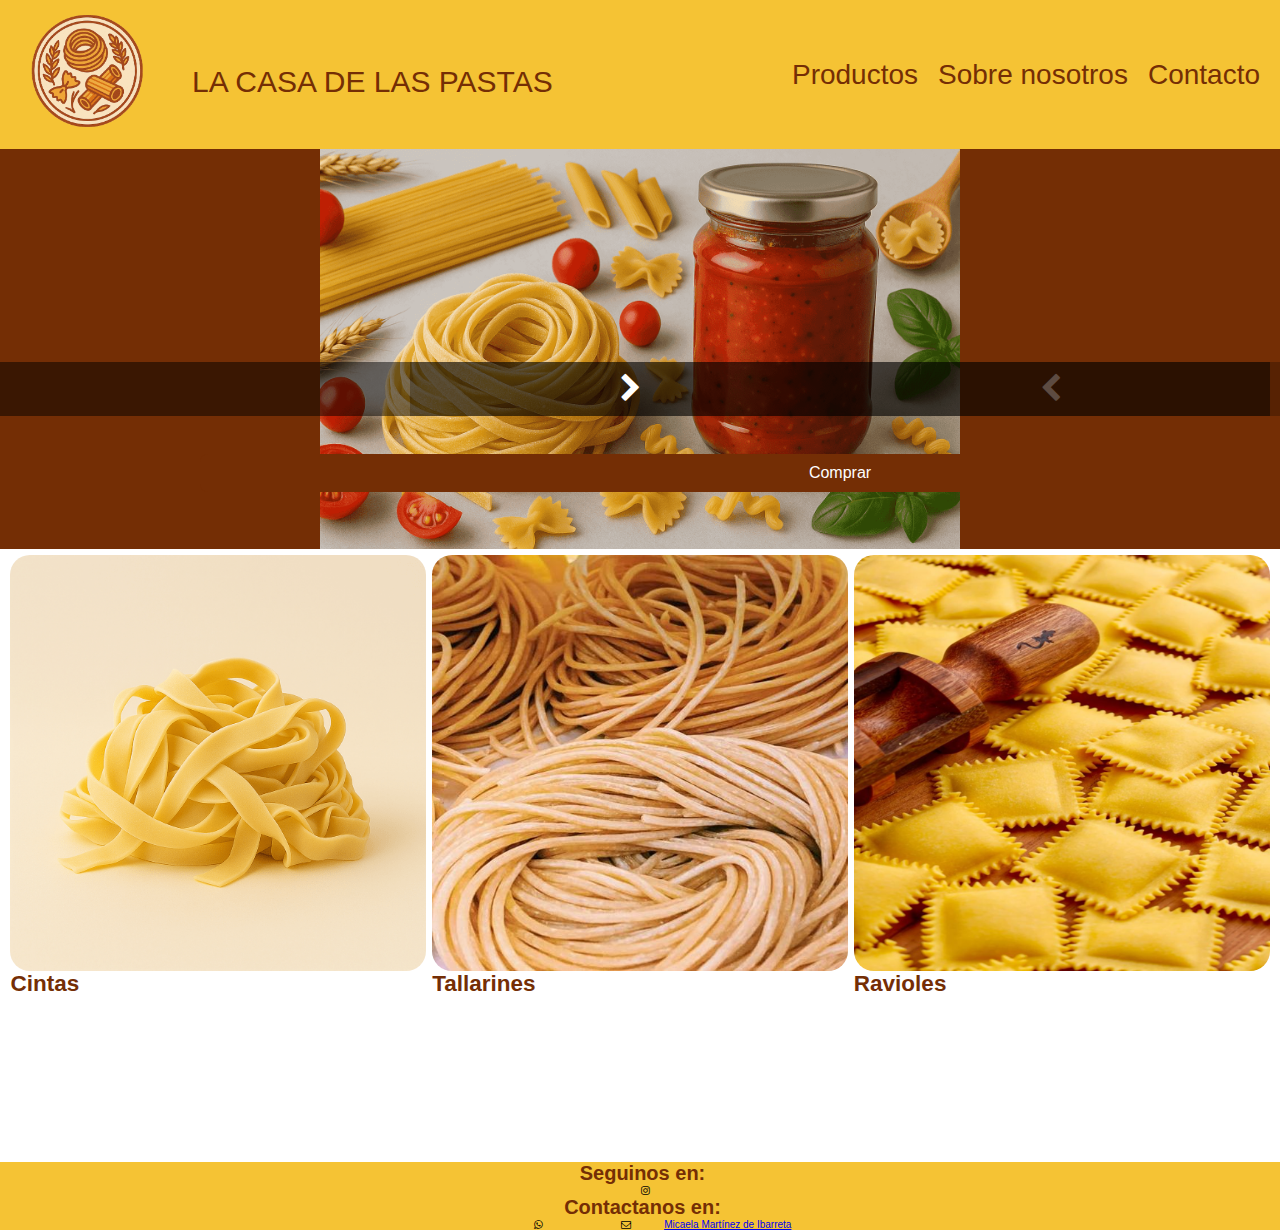
<file: index.html>
<!doctype html>
<html>
<head>
<meta charset="utf-8">
<title>fabrica de pastas</title>
<meta name="viewport" content="width=device-width, initial-scale=1.0"> 
<link rel="preconnect" href="https://fonts.googleapis.com">
<link rel="preconnect" href="https://fonts.gstatic.com" crossorigin>
<link rel="stylesheet" href="sitio.estilos.css">
<link rel="stylesheet" href="https://cdnjs.cloudflare.com/ajax/libs/font-awesome/4.7.0/css/font-awesome.min.css">
</head>

<body>
	<header>
		<p class="home-text"> LA CASA DE LAS PASTAS</p>
		<a href="index.html"><img class="logo" src="logodepastas.png"> </a>
		<a href="javascript:void(0);" class="icono" onclick="MiFuncion()">
		<i class="fa fa-bars" aria-hidden="true"></i>
		</a>
		<nav id="navegador" class="">
		<ul>
			<li><a href="productos.html"> Productos</a></li>
		    <li><a href="sobre nosotros.html"> Sobre nosotros</a></li>
			<li><a href="Contacto.html"> Contacto</a></li>
			</ul>
		</nav>
	</header>
	
<main> 
	<div class="slider-contenedor">
    <div class="slider">
      <div class="slide">
		<img src="banner.png" class="img-slide1"> 
		  <button class="boton-comprar" onclick="location.href='productos.html'">Comprar</button>
		</div>
		
      <div class="slide">
		  <img src= "pesto.jpg" class="img-slide">
		  <button class="boton-comprar" onclick="location.href='productos.html'">Comprar</button>
		</div>
		
      <div class="slide">
		  <img src="noquis.jpg" class="img-slide">
		  <button class="boton-comprar" onclick="location.href='productos.html'">Comprar</button>
		  </div>
    </div>
    <button class="boton-anterior"><i class="fa fa-chevron-left" aria-hidden="true"></i></button>
    <button class="boton-siguiente"><i class="fa fa-chevron-right" aria-hidden="true"></i></button>
  </div>
 <div class="cajacontenedora">
   <div class= "caja">
	   <a href="productos.html">  
   <img src="cintas.png" class="imgcaja1"></a>
   <h2> Cintas</h2>  
   </div>
	 
	<div class="caja">
		 <a href="productos.html">  
	<img src="tallarines.jpg" class="imgcaja1"></a>
	<h2> Tallarines</h2>
	</div>
	<div class="caja">
		<a href="productos.html">  
	<img src="ravioles.png" class="imgcaja1"></a>
	<h2> Ravioles</h2>
	
	</div>
</div>
	</main>
	<iframe src="https://mariaguzzo2324.github.io/sitio-web-maria/anuncio%20html.html"
 name="marco"
frameborder="0"
scrolling="no"></iframe>
	<footer> 
		<h1> Seguinos en:</h1>
		<i class="fa fa-instagram" aria-hidden="true"></i>
			<h1> Contactanos en:</h1>
		<i class="fa fa-whatsapp" aria-hidden="true"></i>
		<i class="fa fa-envelope-o" aria-hidden="true"></i>
		<a  class="presentacion" href="presentacion.html"> Micaela Martínez de Ibarreta </a>
	</footer>
	<script>
function MiFuncion() {
  var x = document.getElementById("navegador");
  if (x.className === "") {
    id="navegador"
    x.className += "mostrarmenu";
    } else {
    x.className = "";
    }
 }
</script> 
	<script>
  document.addEventListener('DOMContentLoaded', function() {
    const sliderContenedor = document.querySelector('.slider-contenedor');
    const slider = document.querySelector('.slider');
    const slides = document.querySelectorAll('.slide');
    const botonAnterior = document.querySelector('.boton-anterior');
    const botonSiguiente = document.querySelector('.boton-siguiente');
 
    let indiceActual = 0;
    const numSlides = slides.length;
 
    function actualizarSlider() {
      slider.style.transform = `translateX(-${indiceActual * 100}vw)`;
      actualizarBotones();
    }
 
    function actualizarBotones() {
      botonAnterior.disabled = indiceActual === 0;
      botonSiguiente.disabled = indiceActual === numSlides - 1;
    }
 
    botonAnterior.addEventListener('click', function() {
      if (indiceActual > 0) {
        indiceActual--;
        actualizarSlider();
      }
    });
 
    botonSiguiente.addEventListener('click', function() {
      if (indiceActual < numSlides - 1) {
        indiceActual++;
        actualizarSlider();
      }
    });
 
    // Inicializar el slider
    actualizarSlider();
});
</script>
</body>
</html>
</file>
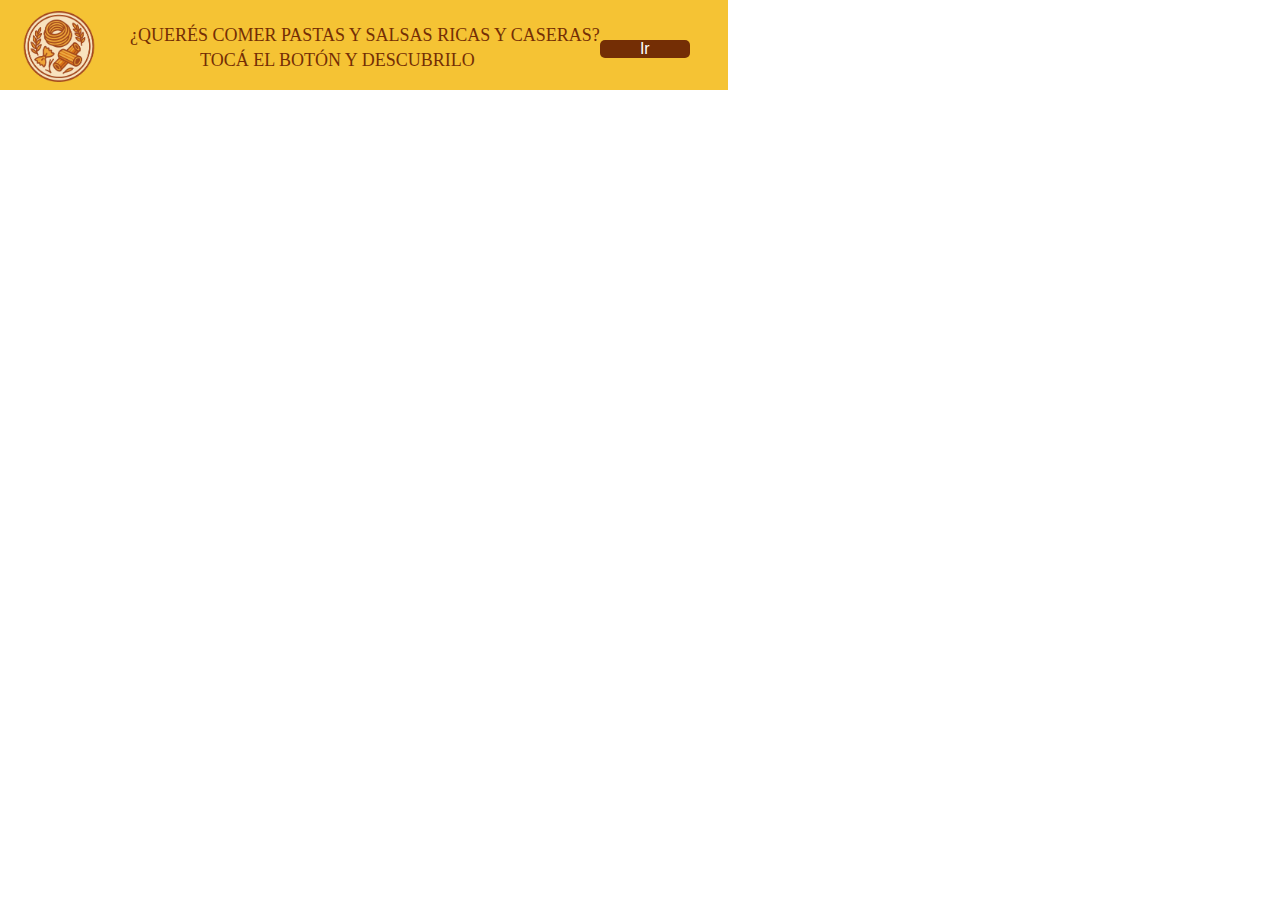
<file: anuncio.html>
<!doctype html>
<html>
<head>
<meta charset="utf-8">
<meta name="viewport" content="width=device-width,initial-scale=1.0">
<title>anuncio</title>
<link rel="stylesheet" href="anuncio.css">
</head>

<body>
<div class="marcoanuncio">
	<img src="logodepastas.png" class="logo">
	<p class="texto"> ¿QUERÉS COMER PASTAS Y SALSAS RICAS Y CASERAS?</p> 
		<p class="texto2"> TOCÁ EL BOTÓN Y DESCUBRILO</p>
	<button class="boton-ir" onclick="window.open('https://mica-martinez-de-ibarreta.github.io/Fabrica-de-pastas/', '_blank')">  
			Ir</button>
	</div>
</body>
</html>
</file>
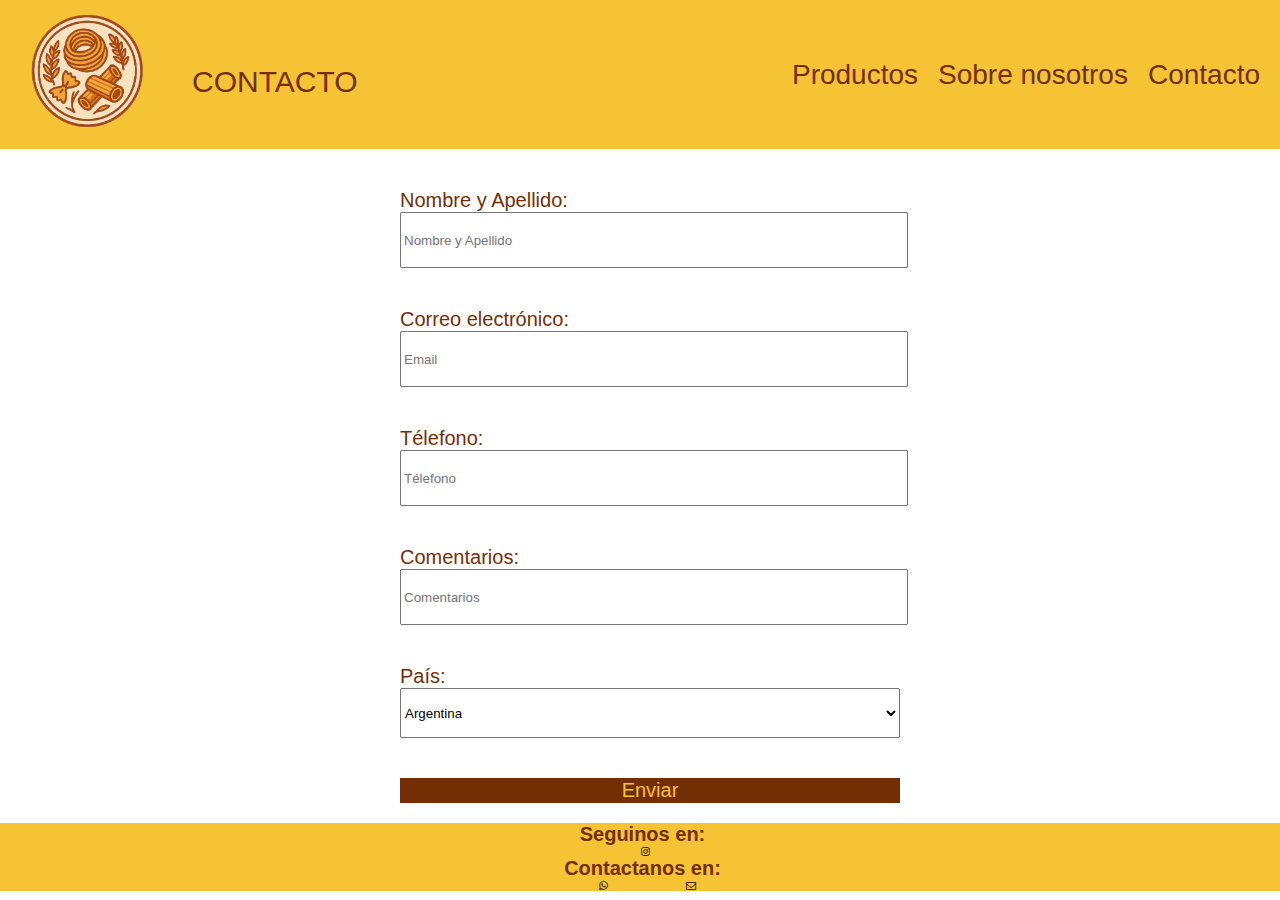
<file: Contacto.html>
<!doctype html>
<html>
<head>
<meta charset="utf-8">
<title>Contacto</title>
<meta name="viewport" content="width=device-width, initial-scale=1.0">
<link rel="preconnect" href="https://fonts.googleapis.com">
<link rel="preconnect" href="https://fonts.gstatic.com" crossorigin>	
<link rel="stylesheet" href="sitio.estilos.css">
<link rel="stylesheet" href="https://cdnjs.cloudflare.com/ajax/libs/font-awesome/4.7.0/css/font-awesome.min.css">
</head>

<body>
<header>
	<p class="home-text"> CONTACTO</p>
 <a href="index.html"><img class="logo" src="logodepastas.png"></a>
 <a href="javascript:void(0);" class="icono" onclick="MiFuncion()">
 <i class="fa fa-bars" aria-hidden="true"></i>
 </a>
 <nav id="navegador" class="">
		<ul>
			<li><a href="productos.html"> Productos</a></li>
		    <li><a href="sobre nosotros.html"> Sobre nosotros</a></li>
			<li><a href="Contacto.html"> Contacto</a></li>
			
			</ul>
	 	
		</nav>
	</header>
	<main>
	<form action="respuesta.html" method="post">
    <label for="nombre">Nombre y Apellido:</label>
    <input type="text"  placeholder="Nombre y Apellido" name="nombre" required>
    <label for="email">Correo electrónico:</label>
    <input type="email" placeholder="Email" name="email"  required>
	<label for="tel">Télefono:</label>
    <input type="tel" placeholder="Télefono" name="télefono" required>
	<label for="comentario">Comentarios:</label>
    <input type="textarea" placeholder="Comentarios" name="Comentarios" required>
	<label for="pais">País:</label>
	<select name="país" required>
	<option>Argentina</option>
	<option>Bolivia</option>
	<option>Brasil</option>
	<option>Chile</option>
	<option>Paraguay</option>
	<option>Uruguay</option>
	</select>
  <button type="submit">Enviar</button>
  </form>
	</main>
	<footer>
		<h1> Seguinos en:</h1>
		<i class="fa fa-instagram" aria-hidden="true"></i>
	<h1> Contactanos en:</h1>
		<i class="fa fa-whatsapp" aria-hidden="true"></i>
		<i class="fa fa-envelope-o" aria-hidden="true"></i>
	</footer>
	<script>
function MiFuncion() {
  var x = document.getElementById("navegador");
  if (x.className === "") {
    id="navegador"
    x.className += "mostrarmenu";
    } else {
    x.className = "";
    }
 }
</script> 
</body>
</html>
</file>
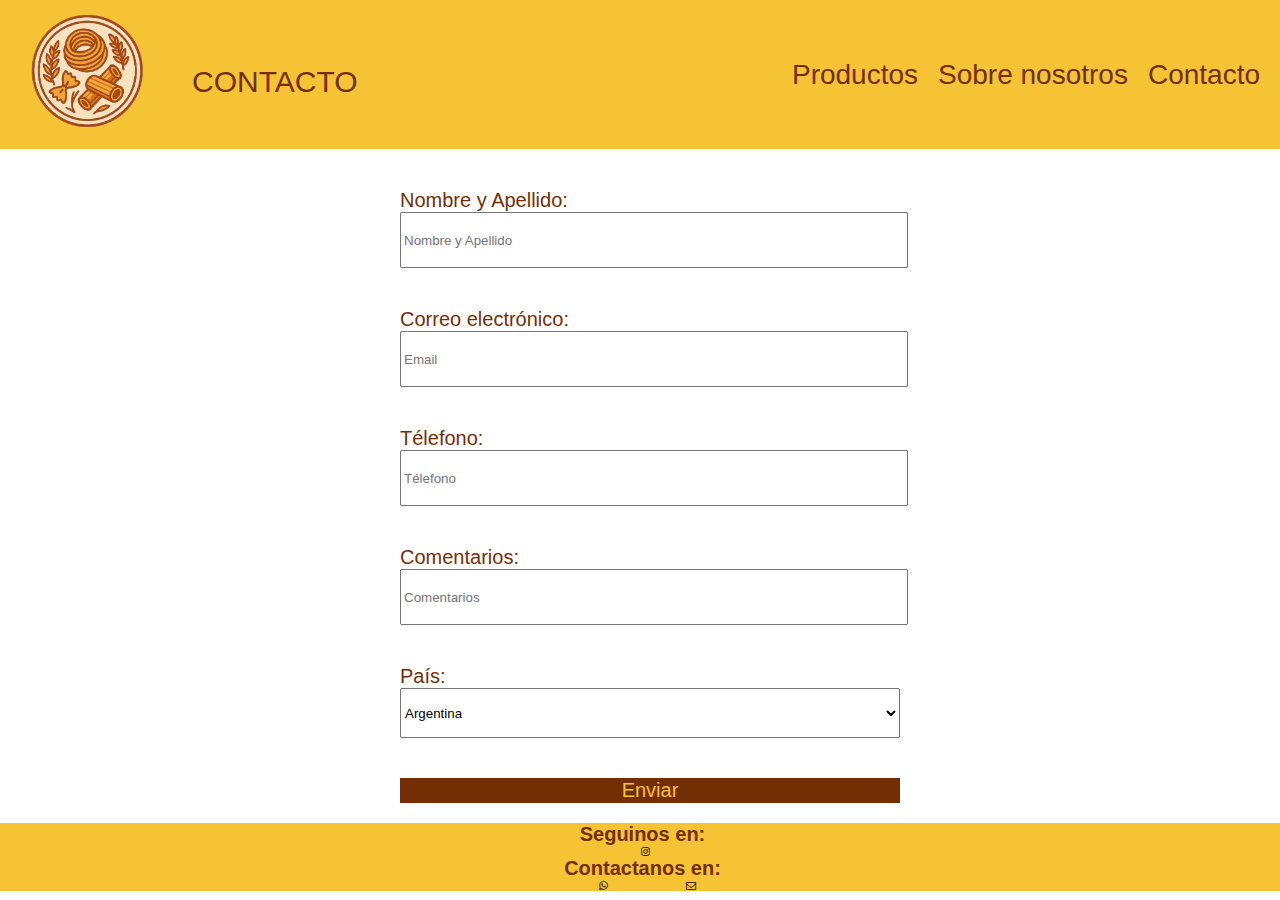
<file: contacto.html>
<!doctype html>
<html>
<head>
<meta charset="utf-8">
<title>Contacto</title>
<meta name="viewport" content="width=device-width, initial-scale=1.0">
<link rel="preconnect" href="https://fonts.googleapis.com">
<link rel="preconnect" href="https://fonts.gstatic.com" crossorigin>	
<link rel="stylesheet" href="sitio.estilos.css">
<link rel="stylesheet" href="https://cdnjs.cloudflare.com/ajax/libs/font-awesome/4.7.0/css/font-awesome.min.css">
</head>

<body>
<header>
	<p class="home-text"> CONTACTO</p>
 <a href="index.html"><img class="logo" src="logodepastas.png"></a>
 <a href="javascript:void(0);" class="icono" onclick="MiFuncion()">
 <i class="fa fa-bars" aria-hidden="true"></i>
 </a>
 <nav id="navegador" class="">
		<ul>
			<li><a href="productos.html"> Productos</a></li>
		    <li><a href="sobre nosotros.html"> Sobre nosotros</a></li>
			<li><a href="Contacto.html"> Contacto</a></li>
			
			</ul>
	 	
		</nav>
	</header>
	<main>
	<form action="respuesta.html" method="post">
    <label for="nombre">Nombre y Apellido:</label>
    <input type="text"  placeholder="Nombre y Apellido" name="nombre" required>
    <label for="email">Correo electrónico:</label>
    <input type="email" placeholder="Email" name="email"  required>
	<label for="tel">Télefono:</label>
    <input type="tel" placeholder="Télefono" name="télefono" required>
	<label for="comentario">Comentarios:</label>
    <input type="textarea" placeholder="Comentarios" name="Comentarios" required>
	<label for="pais">País:</label>
	<select name="país" required>
	<option>Argentina</option>
	<option>Bolivia</option>
	<option>Brasil</option>
	<option>Chile</option>
	<option>Paraguay</option>
	<option>Uruguay</option>
	</select>
  <button class="enviar" type="submit"  >Enviar</button>
	

  </form>
	</main>
	<footer>
		<h1> Seguinos en:</h1>
		<i class="fa fa-instagram" aria-hidden="true"></i>
	<h1> Contactanos en:</h1>
		<i class="fa fa-whatsapp" aria-hidden="true"></i>
		<i class="fa fa-envelope-o" aria-hidden="true"></i>
	</footer>
	<script>
function MiFuncion() {
  var x = document.getElementById("navegador");
  if (x.className === "") {
    id="navegador"
    x.className += "mostrarmenu";
    } else {
    x.className = "";
    }
 }
</script> 
</body>
</html>
</file>
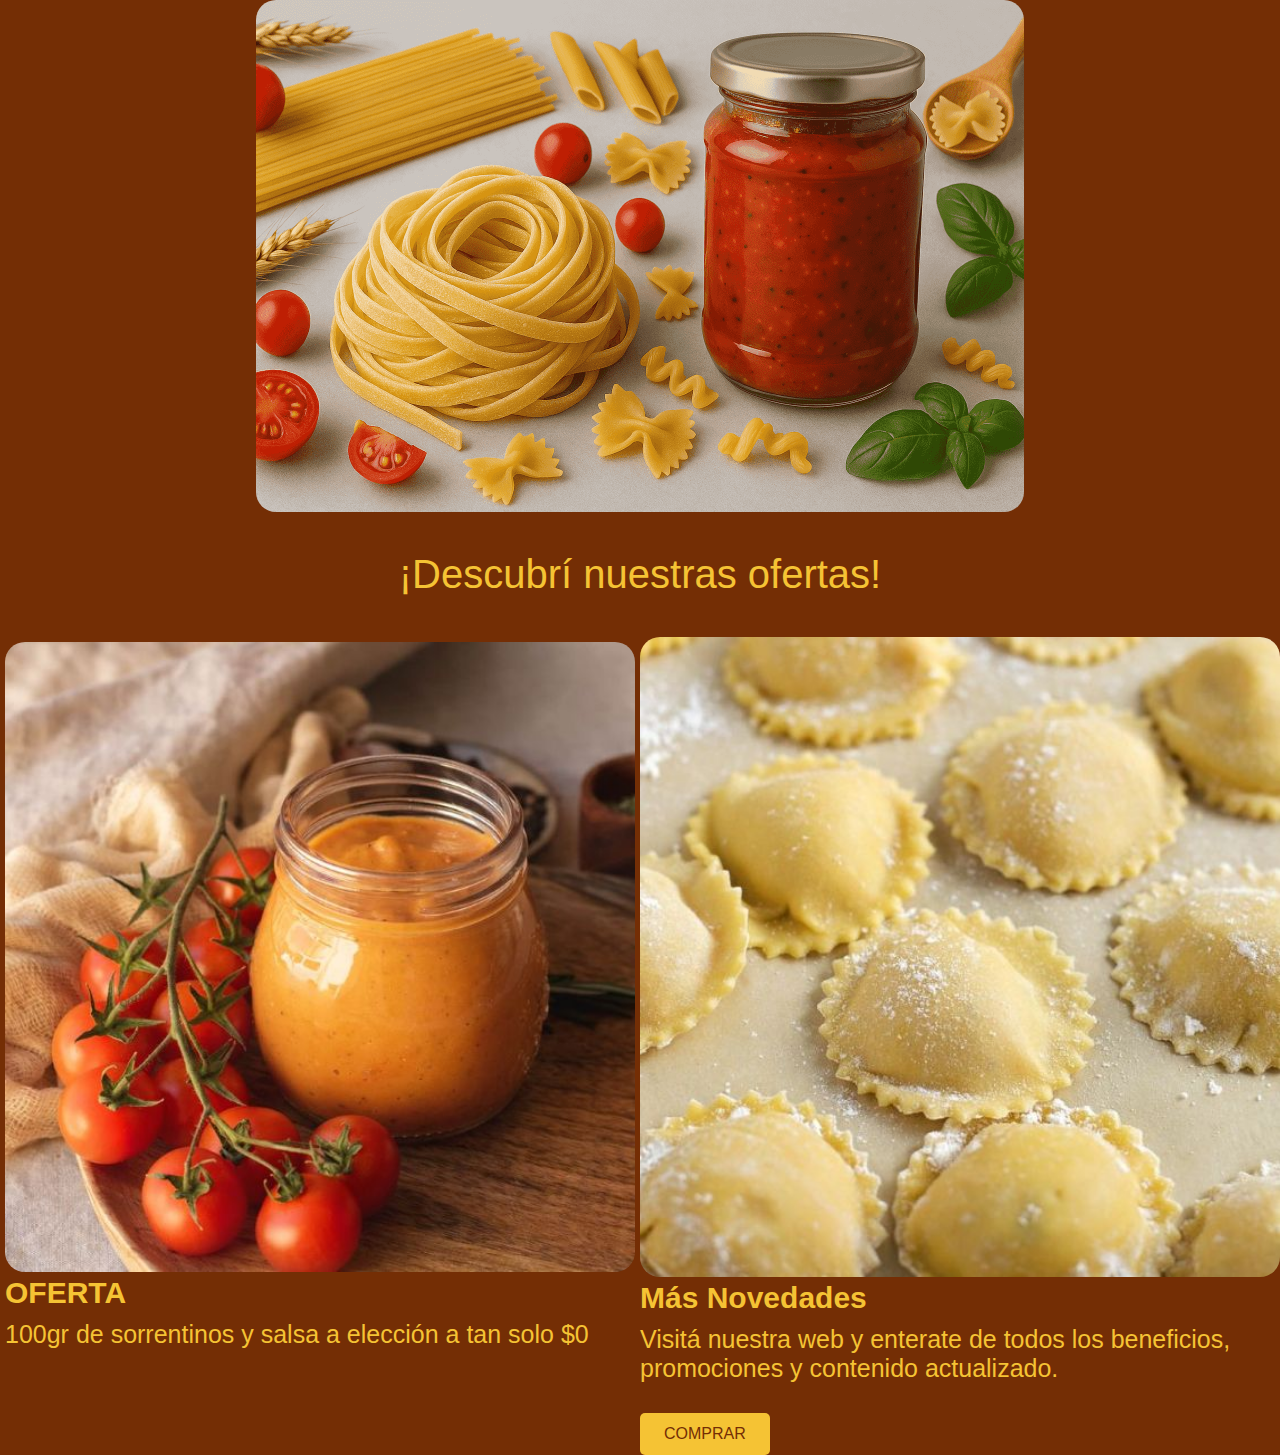
<file: emailmkt.html>
<!doctype html>
<html>
<head>
<meta charset="utf-8">
	<meta name="viewport" content="width=device-width, initial-scale=1.0"> 
<title>email</title>
</head>

<body style= "margin:0; padding:0; background-color:#742E05;overflow-x:hidden">
	<img style="width:60%; height: 60%; display: block; margin:auto; border-radius: 20px" src="https://mica-martinez-de-ibarreta.github.io/Fabrica-de-pastas/banner.png" >
	
	<div style="background-color:#742E05; font-size:40px; font-family:arial; color:#F5C334; margin:auto; max-width: 900px;box-sizing:border-box"> 
	<p style="text-align: center">¡Descubrí nuestras ofertas!</p>
	</div>
	<div style="width: 100%; display:flex;flex-flow: wrap; margin: 0;padding: 0;justify-content: center;box-sizing:border-box;">
	<div style="width: 50%; min-width: 280px; box-sizing: border-box;max-width:100%;padding:5px ">
	<img style="width: 100%; border-radius: 20px" src="https://mica-martinez-de-ibarreta.github.io/Fabrica-de-pastas/rosa.jpg">
	<h2 style="font-family:Arial, sans-serif; font-size:30px; color:#F5C334; margin:0 0 10px;">OFERTA</h2>
	<p style="font-family:Arial, sans-serif; font-size:25px; color:#F5C334; margin:0 0 10px;"> 100gr de sorrentinos y salsa a elección a tan solo $0 </p>

	</div>
	<div style="width: 50%;min-width: 280px;  ;box-sizing: border-box;justify-content: center;max-width:100%;">
	<img style="width: 100%; border-radius: 20px" src="https://mica-martinez-de-ibarreta.github.io/Fabrica-de-pastas/sorrentinos.jpg">
	<h2 style="font-family:Arial, sans-serif; font-size:30px; color:#F5C334; margin:0 0 10px;">Más Novedades</h2>
     <p style="font-family:Arial, sans-serif; font-size:25px; color:#F5C334; margin:0;">Visitá nuestra web y enterate de todos los beneficios, promociones y contenido actualizado.</p>
		<a href="https://mica-martinez-de-ibarreta.github.io/Fabrica-de-pastas/" target="_blank" style="background-color:#F5C334; color:#742E05; text-decoration:none; padding:12px 24px; font-family:Arial, sans-serif; font-size:16px; border-radius:5px; display:inline-block;margin-top: 30px;justify-content: center">COMPRAR</a>
		</div>
	</div>
		
</body>
</html>
</file>
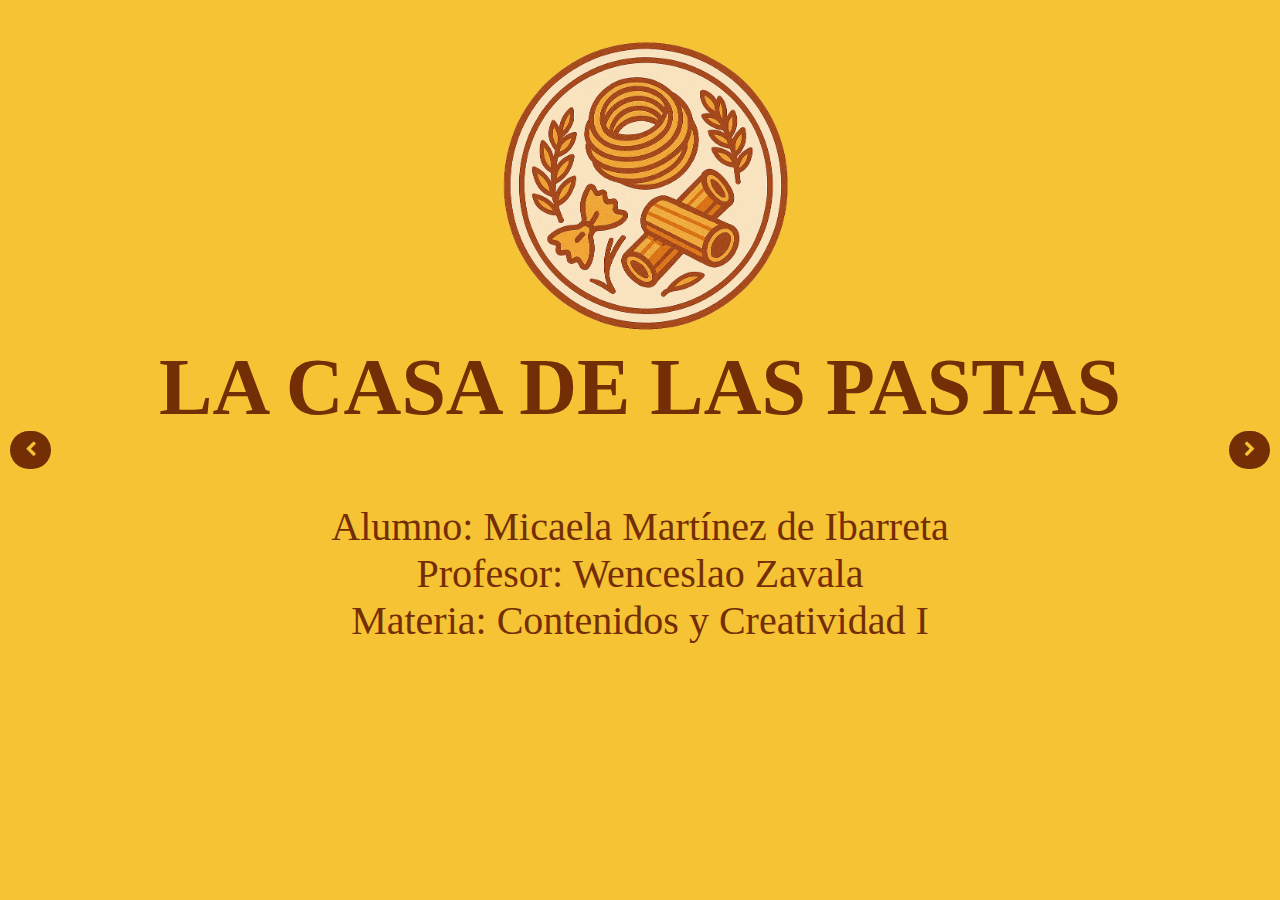
<file: presentacion.html>
<!doctype html>
<html>
<head>
<meta charset="utf-8">
<title>Presentación</title>
<meta name="viewport" content="width=device-width, initial-scale=1.0"> 
<link rel="preconnect" href="https://fonts.googleapis.com">
<link rel="stylesheet" href="presentacion.css">
<link rel="stylesheet" href="https://cdnjs.cloudflare.com/ajax/libs/font-awesome/4.7.0/css/font-awesome.min.css">
</head>

<body>
	<div class="slider-contenedor">
    <div class="slider">
		
        <div class="slide1">
        <img src="logodepastas.png" class="logo">
        <h1 class="titulo1"> LA CASA DE LAS PASTAS </h1>
        <p class="texto1"> Alumno: Micaela Martínez de Ibarreta </p>
        <p class="texto1"> Profesor: Wenceslao Zavala </p>
        <p class="texto1"> Materia: Contenidos y Creatividad I </p>
		</div>
		
		<div class="slide2">
		<img src="logodepastas.png" class="logo01">
		<div class="contenedor-columnas">
		<h2 class="titulo2"> Objetivo del sitio:</h2>
		<ul class="objetivo">
		<li class="objetivo1"><img src="logodepastas.png" class="emoji">Objetivo principal de "La Casa de las Pastas": ofrecer pastas y salsas caseras, frescas, saludables y libres de conservantes y colorantes. </li>
		<li class="objetivo1"><img src="logodepastas.png" class="emoji">Público objetivo: personas interesadas en una alimentación de calidad, casera y natural.</li>
		<li class="objetivo1"><img src="logodepastas.png" class="emoji">Visión:una identidad visual hogareña y cálida.</li>
		<li class="objetivo1"><img src="logodepastas.png" class="emoji">Navegación:sencilla, clara e intuitiva.</li>
        </ul>
		</div>
		</div>

		<div class="slide3">
		<img src="logodepastas.png" class="logo01">
		<h1 class="titulo3"> IDENTIDAD VISUAL Y FUNDAMENTACIÓN </h1>
		<div class="item">
		<h2 class="subtitulo-tipografia">Tipografía: <span>Playfair Display</span></h2>
        <div class="paleta-colores">
        <h2 class="subtitulo-colores">Colores:</h2>
        <div class="colores">
        <div class=" color color1"></div>
        <div class=" color color2"></div>
        </div>
        </div>
        </div>
		</div>	
		
		<div class="slide4">
        <h1 class="titulo4">WIREFRAMES</h1>
        <div class="contenedor-wireframes">
        <div class="wireframe desktop">
        <h2 class="subtitulo">Versión de computadoras</h2>
        <img src="wireframecomputadora.png" class="imagen-wireframe-compu" >
        </div>
        <div class="wireframe mobile">
        <h2 class="subtitulo">Versión de celulares</h2>
        <img src="wireframecelular.png" class="imagen-wireframe-celu">
        </div>
        </div>
        </div>
		
		<div class="slide5">
        <h1 class="titulo5">MAPA DE SITIO</h1>
		<img src="mapadesitio.png" class="mapa">	
		</div>
		
		<div class="slide6">
        <h1 class="titulo6">WIREFRAME DE ALTA FIDELIDAD</h1>
        <div class="contenedor-imagenes">
	    <div class="wireframe desktop">
		<h2 class="subtitulo">Versión de computadoras</h2>
		<img src="homecompu.png" class="imagen-home-compu">
		</div>
		<div class="wireframe mobile">
		<h2 class="subtitulo">Versión de celulares</h2>
        <img src="homecelu.png" class="imagen-home-celu">
        </div>
		</div>
        </div>
		
		<div class="slide7">
        <h1 class="titulo7">PRESUPUESTO ESTIMADO</h1>
        <div class="contenedor-presupuesto">
		<ul class="presupuesto">
		<li class="item"> <img src="logodepastas.png" class="emoji">Diseño y desarrollo web completo: $250.000 ARS</li>
        <li class="item"> <img src="logodepastas.png" class="emoji">Hosting anual (Towebs): $8.500 ARS</li>
        <li class="item"> <img src="logodepastas.png" class="emoji">Dominio web (GoDaddy): $8.500 ARS</li>
        <li class="item"> <img src="logodepastas.png" class="emoji">Total aproximado: $267.000 ARS</li>
        </ul>
		</div>
        </div>
		
		<div class="slide8">
		<h1 class="titulo8">PARA VER EL SITIO PRESIONE EL LOGO</h1>
        <div class="sitio"> 
		<a href="https://mica-martinez-de-ibarreta.github.io/Fabrica-de-pastas/" target="_blank">
        <img src="logodepastas.png" class="imagen-sitio" alt="Ir al sitio de pastas">
        </a>
		</div>                 	
		</div>
	    </div>
        </div> 
        <button class="boton-anterior"><i class="fa fa-chevron-left" aria-hidden="true"></i></button>
        <button class="boton-siguiente"><i class="fa fa-chevron-right" aria-hidden="true"></i></button>

	<script>
 document.addEventListener('DOMContentLoaded', function() {
    const slider = document.querySelector('.slider');
    const slides = document.querySelectorAll('.slider > div');
    const botonAnterior = document.querySelector('.boton-anterior');
    const botonSiguiente = document.querySelector('.boton-siguiente');

    let indiceActual = 0;
    const numSlides = slides.length;

    function actualizarSlider() {
        slider.style.transform = `translateX(-${indiceActual * 100}vw)`;
    }

    botonAnterior.addEventListener('click', function() {
        indiceActual = (indiceActual === 0) ? numSlides - 1 : indiceActual - 1;
        actualizarSlider();
    });

    botonSiguiente.addEventListener('click', function() {
        indiceActual = (indiceActual === numSlides - 1) ? 0 : indiceActual + 1;
        actualizarSlider();
    });

    // Inicializar el slider
    actualizarSlider();
});
</script>
</body>
</html>
</file>
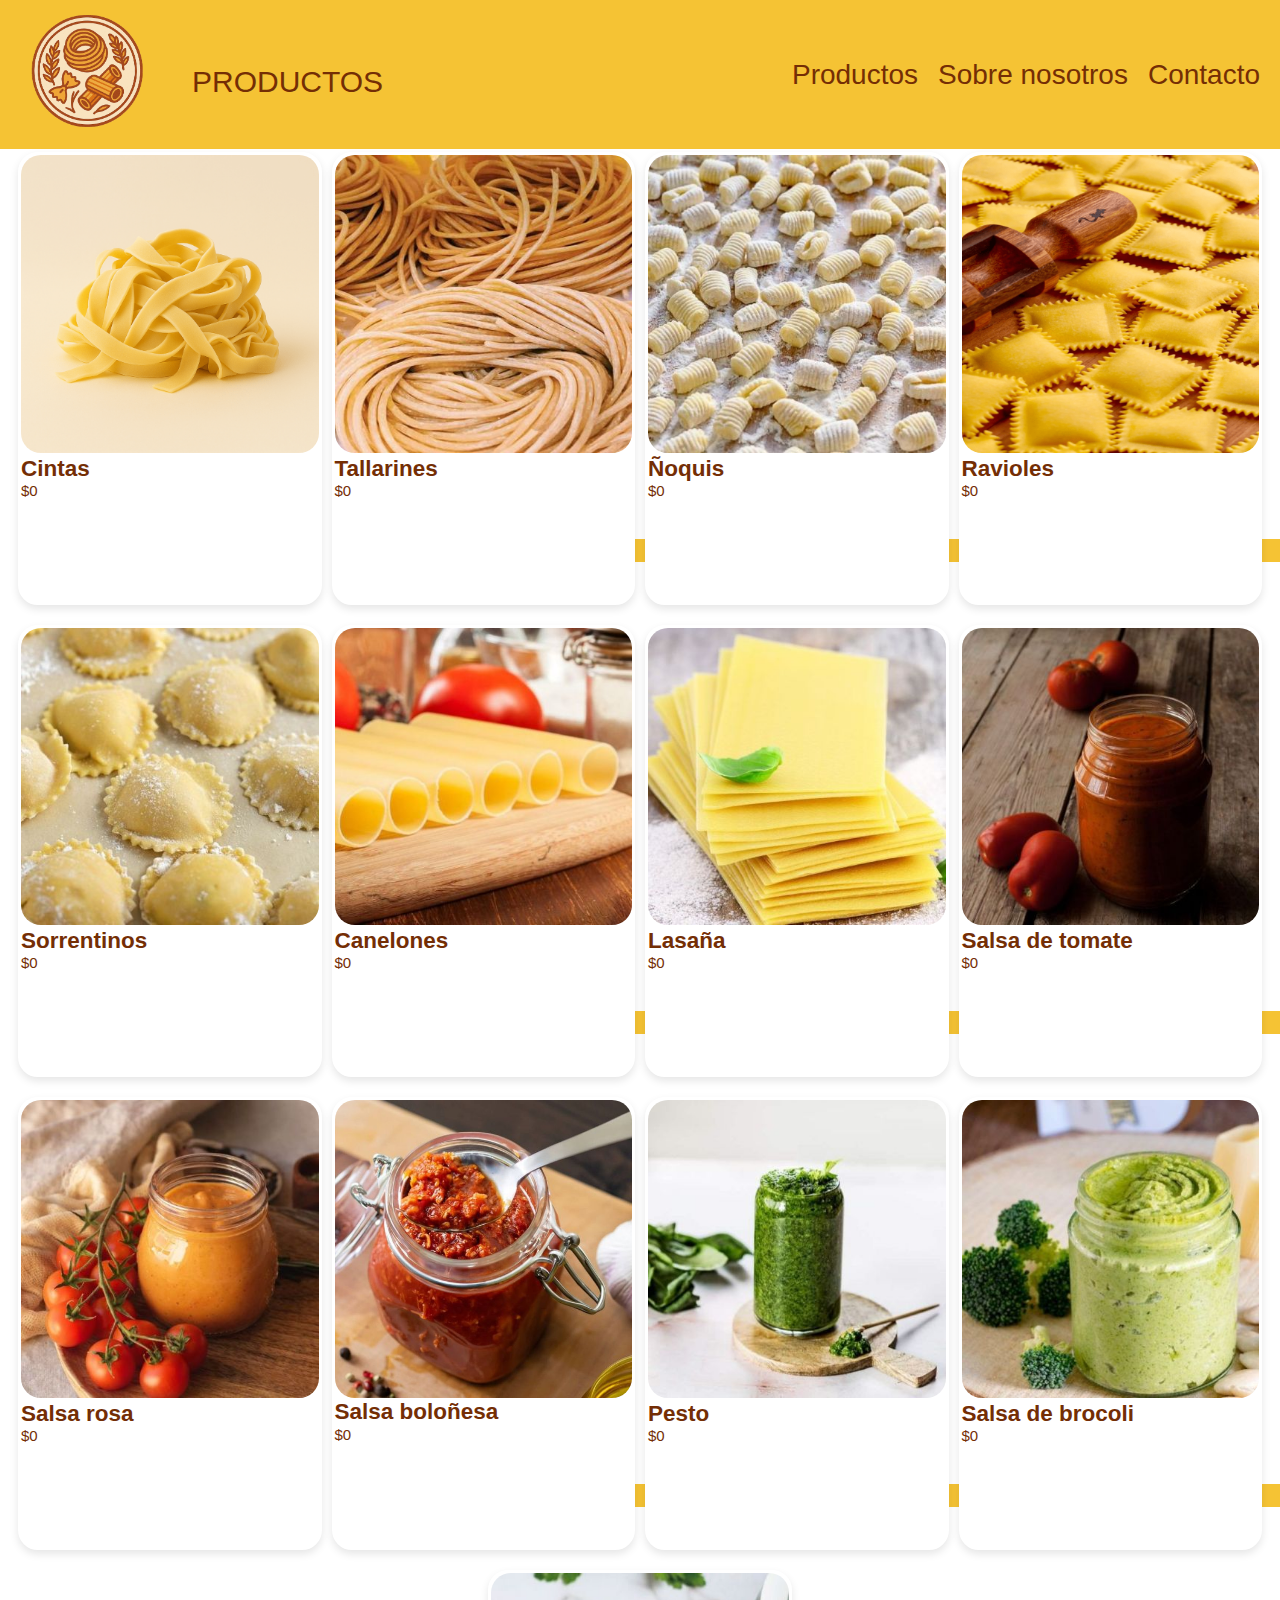
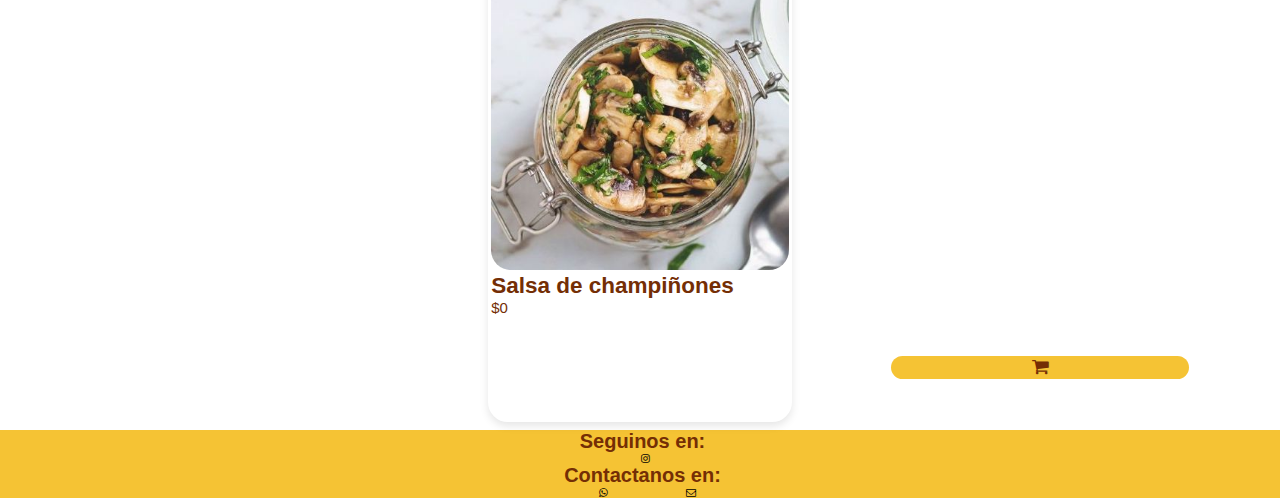
<file: productos.html>
<!doctype html>
<html>
<head>
<meta charset="utf-8">
<title>productos</title>
<meta name="viewport" content="width=devicewidth,initial-scale=1.0">
<link rel="preconnect" href="https://fonts.googleapis.com">
<link rel="preconnect" href="https://fonts.gstatic.com" crossorigin>
<link rel="stylesheet" href="sitio.estilos.css">
<link rel="stylesheet" href="https://cdnjs.cloudflare.com/ajax/libs/font-awesome/4.7.0/css/font-awesome.min.css">
<link rel="stylesheet" href="css/lightbox.min.css">
</head>
	
<body>
	<header>
		<p class="home-text">PRODUCTOS</p>
		<a href="index.html"><img class="logo" src="logodepastas.png" ></a>
		<a href="javascript:void(0);" class="icono" onclick="MiFuncion()">
		<i class="fa fa-bars" aria-hidden="true"></i>
		</a>
		 <nav id="navegador" class="">
		<ul>
			<li><a href="productos.html"> Productos</a></li>
		    <li><a href="sobre nosotros.html"> Sobre nosotros</a></li>
			<li><a href="Contacto.html"> Contacto</a></li>
		

			</ul>
		</nav>
	</header>
	<main>
	<div class="cajacontenedora1">
	
	<div class= "producto">
	<a href="cintas.png" data-lightbox="photo">
	<img src="cintasmin.png" class="imgcaja"></a>
	<h2> Cintas</h2>
	<p class="precio"> $0</p>
	<button class="cart-button" onclick="mostrarCarrito()">
    <i class="fa fa-shopping-cart" aria-hidden="true"></i>
    </button>
	</div>	
		
	<div class="producto">
	<a href="tallarines.jpg" data-lightbox="photo"> 
	<img src="tallarinesmin.jpg" class="imgcaja" ></a>
	<h2> Tallarines</h2>
	<p class="precio"> $0</p>
	<button class="cart-button" onclick="mostrarCarrito()">
    <i class="fa fa-shopping-cart" aria-hidden="true"></i>
    </button>
	</div>		   
		
	<div class="producto">
	<a href="noquis.jpg" data-lightbox="photo">
	<img src="noquismin.jpg" class="imgcaja"></a>
	<h2> Ñoquis</h2>
	<p class="precio"> $0</p>
	<button class="cart-button" onclick="mostrarCarrito()">
    <i class="fa fa-shopping-cart" aria-hidden="true"></i>
    </button>
	</div>	
		
	<div class="producto">
	<a href="ravioles.png" data-lightbox="photo"> 
	<img src="raviolesmin.png" class="imgcaja"></a>
	<h2> Ravioles</h2>
	<p class="precio"> $0</p>
	<button class="cart-button" onclick="mostrarCarrito()">
    <i class="fa fa-shopping-cart" aria-hidden="true"></i>
    </button>
	</div>	
		
	<div class="producto">
	<a href="sorrentinos.jpg" data-lightbox="photo"> 
	<img src="sorrentinosmin.jpg" class="imgcaja"></a>
	<h2> Sorrentinos</h2>
	<p class="precio"> $0</p>
	<button class="cart-button" onclick="mostrarCarrito()">
    <i class="fa fa-shopping-cart" aria-hidden="true"></i>
    </button>
	</div>	
		
	<div class="producto">
	<a href="canelones.jpg" data-lightbox="photo"> 
	<img src="canelonesmin.jpg" class="imgcaja"></a>
	<h2> Canelones</h2>	
	<p class="precio"> $0</p>
	<button class="cart-button" onclick="mostrarCarrito()">
    <i class="fa fa-shopping-cart" aria-hidden="true"></i>
    </button>
	</div>	
		
	<div class= "producto">
	<a href="lasana.jpg" data-lightbox="photo"> 
	<img src="lasanamin.jpg" class="imgcaja"></a>
	<h2> Lasaña</h2>
	<p class="precio"> $0</p>
	<button class="cart-button" onclick="mostrarCarrito()">
    <i class="fa fa-shopping-cart" aria-hidden="true"></i>
    </button>
	</div>	
		
	<div class="producto">
	<a href="tomate.jpg" data-lightbox="photo"> 
	<img src="tomatemin.jpg"  class="imgcaja"></a>
	<h2> Salsa de tomate</h2>
	<p class="precio"> $0</p>
	<button class="cart-button" onclick="mostrarCarrito()">
    <i class="fa fa-shopping-cart" aria-hidden="true"></i>
    </button>
	</div>	
		
	<div class="producto">
	<a href="rosa.jpg" data-lightbox="photo"> 
	<img src="rosamin.jpg" class="imgcaja"></a>
	<h2> Salsa rosa</h2>
	<p class="precio"> $0</p>
	<button class="cart-button" onclick="mostrarCarrito()">
    <i class="fa fa-shopping-cart" aria-hidden="true"></i>
    </button>
	</div>	
		
	<div class="producto">
	<img src="bolonesa.jpg" class="imgcaja">
	<h2> Salsa boloñesa</h2>
	<p class="precio"> $0</p>
	<button class="cart-button" onclick="mostrarCarrito()">
    <i class="fa fa-shopping-cart" aria-hidden="true"></i>
    </button>
	</div>	
		
	<div class="producto">
	<a href="pesto.jpg" data-lightbox="photo"> 
	<img src="pestomin.jpg" class="imgcaja"></a>
	<h2> Pesto</h2>
	<p class="precio"> $0</p>
	<button class="cart-button" onclick="mostrarCarrito()">
    <i class="fa fa-shopping-cart" aria-hidden="true"></i>
    </button>
	</div>
		
	<div class="producto">
	<a href="brocoli.jpg" data-lightbox="photo"> 
	<img src="brocolimin.jpg" class="imgcaja"></a>
	<h2> Salsa de brocoli</h2>
	<p class="precio"> $0</p>
	<button class="cart-button" onclick="mostrarCarrito()">
    <i class="fa fa-shopping-cart" aria-hidden="true"></i>
    </button>
	</div>	
		
	<div class="producto">
	<a href="champinones.jpg" data-lightbox="photo"> 
	<img src="champinonesmin.jpg" class="imgcaja"></a>
	<h2> Salsa de champiñones</h2>
	<p class="precio"> $0</p>
	<button class="cart-button" onclick="mostrarCarrito()">
    <i class="fa fa-shopping-cart" aria-hidden="true"></i>
    </button>
	</div>	
</div>
	</main>		
<footer>
	<h1>Seguinos en:</h1>
		<i class="fa fa-instagram" aria-hidden="true"></i>
	<h1> Contactanos en:</h1>
		<i class="fa fa-whatsapp" aria-hidden="true"></i>
		<i class="fa fa-envelope-o" aria-hidden="true"></i>
	</footer>
		<script>
function MiFuncion() {
  var x = document.getElementById("navegador");
  if (x.className === "") {
    id="navegador"
    x.className += "mostrarmenu";
    } else {
    x.className = "";
    }
 }
</script> 
	<script>

  let carrito = [];
  function agregarAlCarrito(nombre, precio) {
    carrito.push({ nombre, precio });
    alert(`${nombre} se agregó al carrito.`);
    mostrarCarrito();
  }
  function mostrarCarrito() {
    const listaCarrito = document.getElementById('lista-carrito');
    const totalCarrito = document.getElementById('total-carrito');
    listaCarrito.innerHTML = '';
    let total = 0;
    carrito.forEach((producto) => {
      const li = document.createElement('li');
      li.textContent = `${producto.nombre} - $${producto.precio}`;
      listaCarrito.appendChild(li);
      total += producto.precio;
    });
    totalCarrito.textContent = `Total: $${total}`;
  }
  function limpiarCarrito() {
    carrito = [];
    mostrarCarrito();
  }

</script>
<script src="js/lightbox-plus-jquery.min.js"></script>
</body>
</html>
</file>
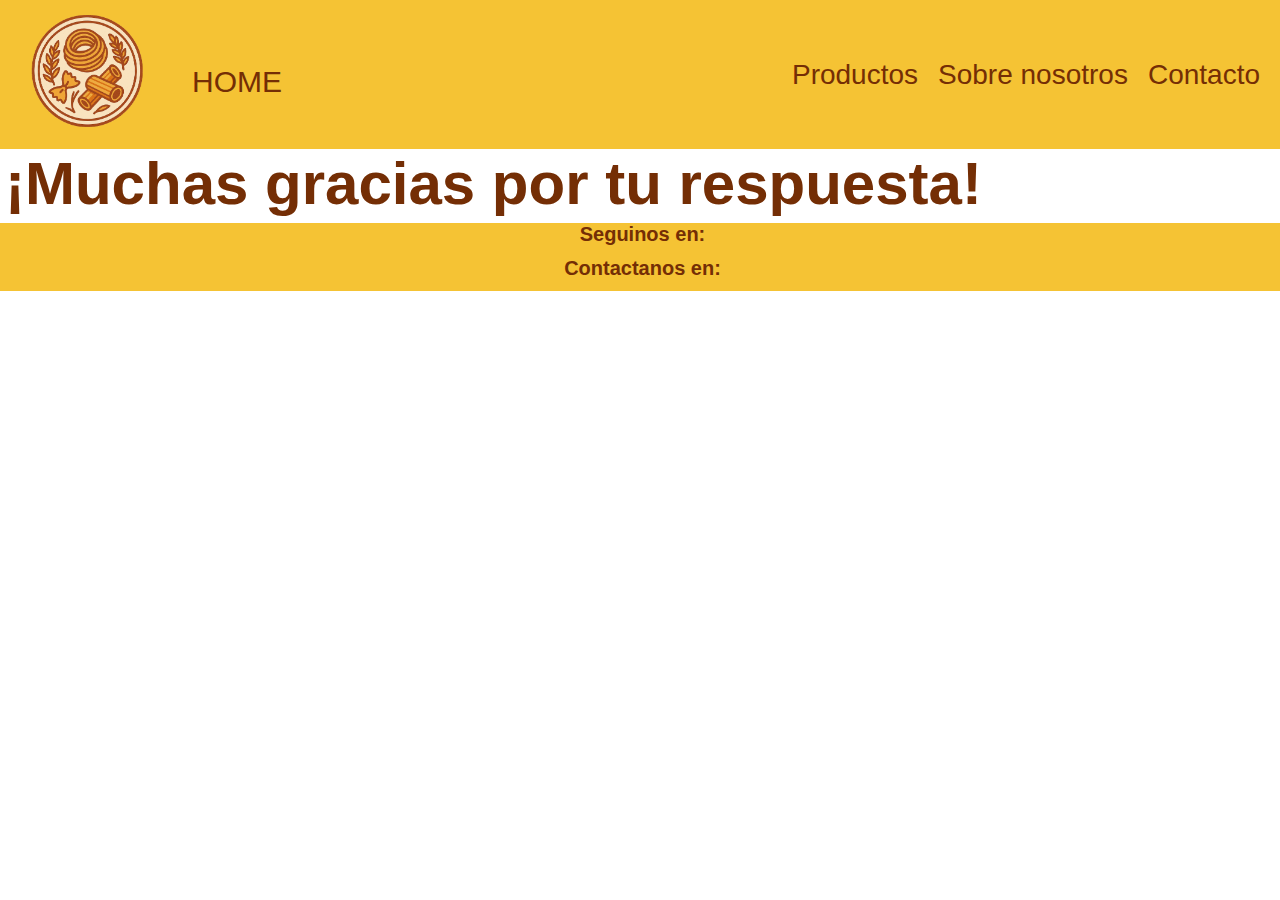
<file: respuesta.html>
<!doctype html>
<html>
<head>
<meta charset="utf-8">
<title>fabrica de pastas</title>
<meta name="viewport" content="width=device-width, initial-scale=1.0"> 
<link rel="preconnect" href="https://fonts.googleapis.com">
<link rel="preconnect" href="https://fonts.gstatic.com" crossorigin>
<link rel="stylesheet" href="sitio.estilos.css">
</head>

<body>
	<header>
		<p class="home-text"> HOME</p>
		<a href="index.html"><img class="logo" src="logodepastas.png"> </a>
		<a href="javascript:void(0);" class="icono" onclick="MiFuncion()">
		<i class="fa fa-bars" aria-hidden="true"></i>
		</a>
		<nav id="navegador" class="">
		<ul>
			<li><a href="productos.html"> Productos</a></li>
		    <li><a href="sobre nosotros.html"> Sobre nosotros</a></li>
			<li><a href="Contacto.html"> Contacto</a></li>
			</ul>
		</nav>
	</header>
	<main>
		<h1> ¡Muchas gracias por tu respuesta!</h1>
	</main>
	<footer> 
		<h1> Seguinos en:</h1>
		<i class="fa fa-instagram" aria-hidden="true"></i>
			<h1> Contactanos en:</h1>
		<i class="fa fa-whatsapp" aria-hidden="true"></i>
		<i class="fa fa-envelope-o" aria-hidden="true"></i>
	</footer>
</body>
</html>
</file>
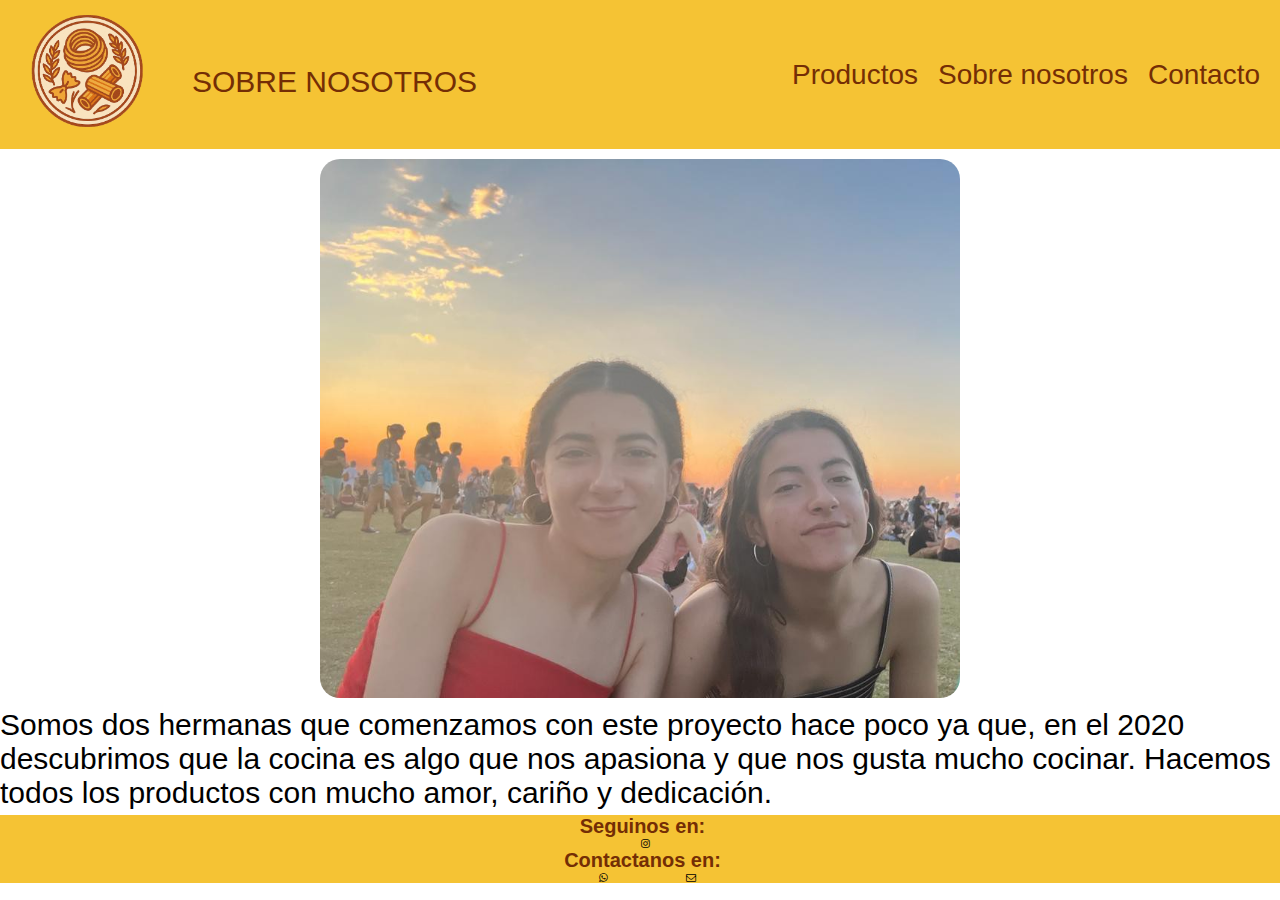
<file: sobre nosotros.html>
<!doctype html>
<html>
<head>
<meta charset="utf-8">
<title>Sobre nosotros</title>
<meta name="viewport" content="width=device-width,initial-scale=1.0">
<link rel="preconnect" href="https://fonts.googleapis.com">
<link rel="preconnect" href="https://fonts.gstatic.com" crossorigin>
<link rel="stylesheet" href="sitio.estilos.css">
<link rel="stylesheet" href="https://cdnjs.cloudflare.com/ajax/libs/font-awesome/4.7.0/css/font-awesome.min.css">
</head>

<body>
	<header>
		<p class="home-text"> SOBRE NOSOTROS</p>
		<a href="index.html"><img class="logo" src="logodepastas.png" > </a>
		<a href="javascript:void(0);" class="icono" onclick="MiFuncion()">
		<i class="fa fa-bars" aria-hidden="true"></i>
		</a>
		<nav id="navegador" class="">
		<ul>
			<li><a href="productos.html"> Productos</a></li>
		    <li><a href="sobre nosotros.html"> Sobre nosotros</a></li>
			<li><a href="Contacto.html"> Contacto</a></li>
			</ul>
	</nav>
		</header>
	<main class="contenedora1">
		<img class="banner2" src="nosotras.jpg">
		<p> Somos dos hermanas que comenzamos con este proyecto hace poco ya que, en el 2020 descubrimos que la cocina es algo que nos apasiona y que nos gusta mucho cocinar. Hacemos todos los productos con mucho amor, cariño y dedicación. </p>
	</main>
<footer> 
 <h1> Seguinos en:</h1>
		<i class="fa fa-instagram" aria-hidden="true"></i>
	<h1> Contactanos en:</h1>
		<i class="fa fa-whatsapp" aria-hidden="true"></i>
		<i class="fa fa-envelope-o" aria-hidden="true"></i>
</footer>
	<script>
function MiFuncion() {
  var x = document.getElementById("navegador");
  if (x.className === "") {
    id="navegador"
    x.className += "mostrarmenu";
    } else {
    x.className = "";
    }
 }
</script> 
</body>
</html>
</file>
<file: sitio.estilos.css>
*{ margin:0}
body { background-color: #FFFFFF; font-family: "arial"}
header {background-color:#F5C334; display:flex; align-content: center; justify-content: space-between; align-items: center; padding: 10px; font-size: 28px ;text-align: left}
nav ul  {list-style: none; text-decoration: none; display: flex; }
nav ul a {  color:#742E05; text-decoration: none; display: inline-block; padding: 10px}
nav { text-align:center; align-items: center}
.home-text {margin: 0; font-size: 30px; color: #742E05; position: absolute; left: 15%; top: 65px; font-weight: 400;align-items: center }
.logo { width: 150px; align-content: left}
.fa-instagram{width:70px; margin-left: 10px}
.fa-whatsapp{width: 80px; margin-left: 10px}
.fa-envelope-o{width:70px;margin-left: 10px}

.fa-instagram1{width:80px;}
.fa-whatsapp1{width: 80px}
.fa-envelope-o1{width:80px;}

h1 {margin-left: 5px; color:#742E05 }
.cajacontenedora {display: flex;justify-content:center; max-width: 100%; flex-wrap: wrap; border:3px solid white;border-radius: 20px; }
.cajacontenedora .caja img {transition: transform 0.2s ease; display: block; max-width: 100%; height: auto;border-radius: 20px}
.cajacontenedora .caja img:hover {transform: scale(1.02); max-width: 100%}
.caja {width: 33.1%; background-color: #fff; border:3px solid white; box-sizing:border-box; display: flex;flex-direction: column;color:#742E05; font-size: 15px; border-radius: 20px; }

.cajacontenedora1 {display: flex;justify-content:center; max-width: 100%; flex-wrap: wrap; border:3px solid white;border-radius: 20px; gap: 20px 10px}
.producto {width: calc(25% - 15px); background-color: #fff; border:3px solid white; box-sizing:border-box; display: flex;flex-direction: column;color:#742E05; font-size: 15px;border-radius: 20px; box-shadow: 0 4px 8px rgba(0,0,0,0.1); padding-bottom: 20px; justify-content: space-between;}
.imgcaja {max-width:100%; border-radius: 20px}

main {background-color: white; font-size: 30px;}

.contenedora2 {align-content:center; font-family: "arial"; font-size:15px; color:#742E05; display:flex; align-items:center; margin-left:30px; margin-right: 30px;margin-top:50px; gap: 40px; text-align: justify;flex-direction: column;border-radius: 20px}
.banner2{width: 50%; display: flex; justify-content: center; margin: 0 auto; margin-top: 10px; margin-bottom: 10px;border-radius:20px}
.contenedora2 p {color:#742E05; font-size:15px; align-content:center; text-align: justify;max-width: 60%;margin-bottom: 20px}

footer {background-color: #F5C334; font-size: 10px;text-align: center; margin-top: 5px }

.icono { color:#742E05; font-size: 40px; display: none;position: relative; /* Para posicionar los botones dentro */width: 100%; /* Ancho del viewport */overflow: hidden; /* Oculta el contenido que se sale del contenedor */}
 
.slider-contenedor {position: relative; /* Para posicionar los botones dentro */ width: 100vw; /* Ancho del viewport */overflow: hidden; /* Oculta el contenido que se sale del contenedor */max-width: 100%}
 
.slider {display: flex;width: 100%; /* Inicialmente al 100%, se ajustará con JS */scroll-snap-type: x mandatory; /* Activa el "snap" horizontal obligatorio */scroll-behavior: smooth; /* Para el desplazamiento suave controlado por JS */}
 
.slide {flex: 0 0 100vw; /* No crecer ni encoger, ancho del viewport */height: 400px; /* Altura deseada para los slides */display: flex; justify-content: center;align-items: center;font-size: 2em;color: white;background-color: #333; /* Color de fondo predeterminado */scroll-snap-align: start; /* El inicio del slide se alinea con el inicio del contenedor */box-sizing: border-box; /* Incluye padding y border en el ancho */}

.img-slide{widt:100%; justify-content: center; max-width: 100%}
.img-slide1{justify-content: center; max-width: 100%; width: 50%}
/* Estilos de ejemplo para diferentes cajas */
.slide:nth-child(1) { background-color: #742E05; }
.slide:nth-child(2) { background-color: #742E05; }
.slide:nth-child(3) { background-color: #742E05; }
 
.boton-anterior, .boton-siguiente {position: absolute;top: 50%;transform: translateY(-50%);background: rgba(0, 0, 0, 0.5);color: white; border: none;padding: 10px 15px;cursor: pointer;font-size: 1em;z-index: 10; /* Asegura que los botones estén por encima del slider */}
.boton-anterior {left: 10px;}
.boton-siguiente {right: 10px;}
.boton-anterior:disabled, .boton-siguiente:disabled {opacity: 0.5;cursor: not-allowed;}

.cart-button { color: #742E05;background-color:#F5C334;border: none;cursor: pointer;font-size: 18px;display: block;align-items: center; max-width: 100%;border-radius: 20px }
.boton-comprar {position: absolute;padding: 10px 20px;background-color: #742E05;color: white;border: none;border-radius: 8px;font-size: 16px;cursor: pointer;transition: background 0.3s ease;transform: translatey(300%);}
form{font-family: arial; color:#742E05;max-width: 500px }
label{margin-top: 40px;display:block; font-size: 20px; align-content: center; margin-left: 400px;width: 100%;border: #000000;}
input,select {;margin-left: 400px;width: 100%;;height: 50px}
button{;margin-left: 400px;display: block;font-size: 20px;margin-top: 40px;width: 100%;border: #000000; background-color: #742E05; color:#F5C334; margin-bottom: 20px }

@media(max-width:1024px){
	/* cambio de tres columnas a dos*/ 
    .caja, .producto { width: 50%;border-radius: 20px}
    header {display:block;}
    nav ul {justify-content: center}
	.contenedora1 {flex-direction: column;padding: 0 20px;}
   .banner2 {width: 100%;height: auto;}
   .home-text {margin: 0; font-size: 30px; color: #742E05; top: 80px; font-weight: 400;align-items: center; left: 38%; }
}
@media(max-width:480px){
	header {display:block;}
	/* cambio de dos columnas a una*/ 
	nav ul {display:block; text-align: center;margin: 0;padding: 0;}
	nav {display: none}
	/* muestro el menu*/
	.icono { display: block}
    .mostrarmenu { display:block}
	.cajacontenedora {display: flex;justify-content: space-between; width: 100%; flex-flow: wrap; border:3px solid white;box-sizing: border-box;border-radius: 20px}
    .caja { width: 100%; border-radius: 20px}
	.contenedora1 {display: flex; flex-direction: column; align-items: center; width: 100%; margin: 0px; overflow-x: hidden; box-sizing: border-box;}
	.contenedora1 p {color:#742E05; font-size:10px; max-width: 90%;text-align: justify;margin: 10px auto 20px auto;  box-sizing: border-box;border-radius: 20px}
	main{min-height: 90vh}
	.producto { width: 100%;  border-bottom:50px solid white; border-radius: 20px}
	.banner2 {width: 100%; display: inline-block;  box-sizing: border-box;align-content: center}
	.home-text {margin: 0; font-size: 30px; color: #742E05;  top: 80px; font-weight: 400;align-items: center; left: 38%; }
	.img-slide1 {width: 100%;height: auto;display: flex;justify-content: center; align-items: center;margin: 0 auto;}
	p {font-size: 30px; text-align: justify; align-content: center; align-items: center}
	.cart-button { color: #742E05;background-color:#F5C334;border: none;cursor: pointer;font-size: 18px;display: block;align-items: center; max-width: 100%; border-radius: 20px}
	form{font-family: arial; color:#742E05;max-width: 200px }
    label{margin-top: 40px;display:block; font-size: 20px; align-content: center; margin-left: 100px;width: 100%;border: #000000;}
    input,select {;margin-left: 100px;width: 100%;;height: 50px}
    button{;margin-left: 100px;display: block;font-size: 20px;margin-top: 40px;width: 100%;border: #000000; background-color: #742E05; color:#F5C334; margin-bottom: 20px }
	
}
</file>
<file: anuncio.css>
*{margin: 0; padding: 0}

.marcoanuncio{background-color:#F5C334; display: flex; flex-direction: column; width: 728px; height: 90px;}
.logo{display: flex; align-items: flex-start;  max-width: 13%;height: auto;margin-left: 10px; margin-top: 8px;}
.texto{font-family: Cambria, "Hoefler Text", "Liberation Serif", Times, "Times New Roman", "serif"; font-size: 18px;color: #742E05; text-align: center; justify-content: center; margin-bottom: 15px; margin-left: 130px; margin-top: 25px;position: absolute}
.texto2{font-family: Cambria, "Hoefler Text", "Liberation Serif", Times, "Times New Roman", "serif"; font-size: 18px;color: #742E05; text-align: center; justify-content: center; margin-left: 200px; margin-top: 50px;position: absolute}
.boton-ir{background-color: #742E05;color: white;border: none;border-radius: 5px;font-size: 16px;cursor: pointer; margin-left: 600px; margin-top: 40px; position: absolute; width: 7%;  align-items: center}



@media(max-width:727px){
.marcoanuncio {background-color:#F5C334; display: flex; flex-direction: column; box-sizing: border-box;align-items: center; justify-content: space-between; padding: 20px;width: 300px; height: 600px;position: relative;overflow-x: hidden}
.logo {display: flex; align-items: center;  max-width: 80%;height: auto; margin-top: 10px;box-sizing: border-box;}
.texto {font-family: Cambria, "Hoefler Text", "Liberation Serif", Times, "Times New Roman", "serif"; font-size: 30px;color: #742E05; text-align: center; justify-content: center; align-items: center;margin: 20px 0; ;position: static;max-width: 100%;box-sizing: border-box;}
.texto2 {font-family: Cambria, "Hoefler Text", "Liberation Serif", Times, "Times New Roman", "serif"; font-size: 30px;color: #742E05; text-align: center; justify-content: center; align-items: center;margin: 30px 0; position: static;max-width: 100% ;box-sizing: border-box;}
.boton-ir{background-color: #742E05;color: white;border: none;border-radius: 5px;font-size: 32px;cursor: pointer; margin-left: 18px;width: 20%;position: static;max-width: 100%;box-sizing: border-box;}
}
</file>
<file: presentacion.css>
*{ margin:0}
 /* presentación*/
body{
	background-color: #F5C334;
	font-family: "playfair display";
}

.slider-contenedor {
    position: relative; /* Para posicionar los botones dentro */ 
    overflow: hidden; /* Oculta el contenido que se sale del contenedor */
    max-width: 100%;
	height: 100vh;
} 
.slider {
    display: flex;
    min-width: 100%; /* Inicialmente al 100%, se ajustará con JS */
    scroll-snap-type: x mandatory; /* Activa el "snap" horizontal obligatorio */
    scroll-behavior: smooth; /* Para el desplazamiento suave controlado por JS */
}
/* slide 1*/
 .slide1 {
    flex: 0 0 100vw; /* No crecer ni encoger, ancho del viewport */
    height: 100%; /* Altura deseada para los slides */
    display: flex; 
	flex-direction: column;
    justify-content: center;
    align-items: center;
    font-size: 2em;
    color: #742E05;
    background-color: #F5C334;; /* Color de fondo predeterminado */
    scroll-snap-align: start; /* El inicio del slide se alinea con el inicio del contenedor */
    box-sizing: border-box; /* Incluye padding y border en el ancho */
}
.logo {
    width: 30%;
    align-content: center;
	align-items: center;
	justify-content: center;
	display: flex;
	margin-top: 30px;
}
.titulo1 {
	font-family: "playfair display";
	font-size: 80px;
	text-align: center; 
	align-content: center;
	align-items: center;
	justify-content: center;
	display: flex;
	flex-flow: column;
	margin-bottom: 70px;
}
.texto1{
	font-family: "playfair display";
	font-size: 40px;
	text-align: center; 
	align-content: center;
	align-items: center;
	justify-content: center;
	display: flex;	
	flex-flow:column;
}
/* slide 2*/
.slide2 {
    flex: 0 0 100vw; /* No crecer ni encoger, ancho del viewport */
    height: 100%; /* Altura deseada para los slides */
    display: flex; 
	flex-direction: column;
    justify-content: center;
    align-items: center;
    font-size: 2em;
    color: #742E05;
    background-color: #F5C334;; /* Color de fondo predeterminado */
    scroll-snap-align: start; /* El inicio del slide se alinea con el inicio del contenedor */
    box-sizing: border-box; /* Incluye padding y border en el ancho */
}
.logo01{
	width: 10%;
    align-content: center;
	align-items: center;
	justify-content: center;
	display: flex;
	margin-top: 30px;
}
.contenedor-columnas{
	display: flex;
    flex-direction: column;
    justify-content: center;
    align-items: center;
    text-align: center;
    max-width: 90%;
}
.titulo2 {
	font-family: "playfair display";
	font-size: 80px;
	text-align: center; 
	align-content: center;
	align-items: center;
	justify-content: center;
}
.objetivo{
	font-family: "playfair display";
	font-size: 30px;
	text-align: justify; 
	align-content: center;
	align-items: center;
	justify-content: center;
    padding-left: 20px;
	padding-top: 20px;
	list-style-type: none;
	margin-top: 20px;
    color: #742E05;
	text-decoration: none;
	gap: 20px;
	margin-bottom: 40px;
}
.objetivo1{
	font-family: "playfair display";
	font-size: 40px;
	text-align: justify; 
	align-content: center;
	align-items: center;
	justify-content: center;
    padding-left: 20px;
	padding-top: 20px;
	list-style-type: none;
    color: #742E05;
	text-decoration: none;
}
/* slide 3*/
.slide3 {
    flex: 0 0 100vw;
    height: 100%; 
    display: flex; 
	flex-direction: column;
    justify-content: center;
    align-items: center;
    font-size: 2em;
    color: #742E05;
    background-color: #F5C334;
    scroll-snap-align: start;
    box-sizing: border-box; 
	gap: 40px; 
}
.titulo3{
	font-family: "playfair display";
	font-size: 80px;
	text-align: center; 
	align-content: center;
	align-items: center;
	justify-content: center;
	display: flex;
	flex-flow: column;
	margin-top: 20px;
	color:#742E05;
}
.subtitulo-tipografia {
  font-size: 50px;
  color:#742E05;
  margin-bottom: 20px;
}

.subtitulo-tipografia span {
  font-weight: normal;
}

.paleta-colores {
  display: flex;
  flex-direction: column;
  gap: 10px;
}

.subtitulo-colores {
  font-size: 50px;
  color: #742E05;
  margin-bottom: 10px;
}

.colores {
  display: flex;
  gap: 20px;
}

.color {
  width: 150px;
  height: 150px;
  border-radius: 15px;
}

.color1 {
  background-color: #742E05; /* Naranja */
}

.color2 {
  background-color: #F5C334; /* Blanco */
  border: 2px solid  #742E05;
}


/* slide 4*/
.slide4 {
    flex: 0 0 100vw; 
    height: 100%; 
    display: flex;
    flex-direction: column;
    justify-content: center;
    align-items: center;
    font-size: 2em;
    color: #742E05;
    background-color: #F5C334;
    scroll-snap-align: start;
    box-sizing: border-box;
    gap: 40px;
}
.titulo4 {
    font-family: "playfair display";
    font-size: 80px;
    text-align: center;
    color: #742E05;
    margin-top: 20px;
}
.contenedor-wireframes {
    display: flex;
    justify-content: center;
    align-items: flex-start;
    gap: 180px;
}
.wireframe {
    display: flex;
    flex-direction: column;
    align-items: center;
}
.subtitulo {
    font-family: "playfair display";
    font-size: 40px;
    text-align: center;
    color: #742E05;
}
.imagen-wireframe-compu {
    width: 400px;
    height: auto;
    border-radius: 20px;
}
.imagen-wireframe-celu {
    width: 250px; 
    height: auto;
    border-radius: 20px; 
}
/* slide 5*/
.slide5 {
    flex: 0 0 100vw; 
    height: 100%;
    display: flex;
    flex-direction: column;
    justify-content: center;
    align-items: center;
    background-color: #F5C334; 
    scroll-snap-align: start;
    box-sizing: border-box;
}
.titulo5{
	font-family: "playfair display";
    font-size: 80px;
    text-align: center;
    color: #742E05;
	margin-top: 20px;
}
.mapa{
	width: 50%;
}
/* slide 6*/
.slide6 {
    flex: 0 0 100vw; 
    height: 100%;
    display: flex;
    flex-direction: column;
    justify-content: center;
    align-items: center;
    background-color: #F5C334; 
    scroll-snap-align: start;
    box-sizing: border-box;
    gap: 40px;
}
.titulo6 {
    font-family: "playfair display";
    font-size: 80px;
    text-align: center;
    color: #742E05;
	margin-top: 20px;
}
.contenedor-imagenes {
    display: flex;
    justify-content: center;
    gap: 30px; 
}
.subtitulo {
    font-family: "playfair display";
    font-size: 40px;
    text-align: center;
    color: #742E05;
}
.imagen-home-compu {
    width: 1000px;
    height: auto;
    border-radius: 20px;
}
.imagen-home-celu{
    width: 250px;
    height: auto;
    border-radius: 20px;
}
/* slide 7*/
.slide7 {
    flex: 0 0 100vw;
    height: 100%; 
    display: flex;
    flex-direction: column;
    justify-content: center;
    align-items: center;
    background-color: #F5C334; 
    scroll-snap-align: start;
    box-sizing: border-box;
    gap: 40px;
}
.titulo7 {
    font-family: "playfair display";
    font-size: 80px;
    text-align: center;
    color: #742E05;	
	margin-top: 20px;
}
.contenedor-presupuesto {
    display: flex;
    justify-content: center;
	text-align: center;
    color: #742E05;
	text-decoration: none;
	list-style-type: none;
	align-content: center;
	align-items: center;
	
}
.presupuesto {
	font-family: "playfair display";
    font-size: 20px;
    text-align: center;
    color: #742E05;
	text-decoration: none;
	list-style-type: none;
	align-content: center;
	align-items: center;
	justify-content: center;
}
.item {
	font-family: "playfair display";
    font-size: 40px;
    text-align: center;
    color: #742E05;
	text-decoration: none;
	list-style-type: none;
	align-content: center;
	align-items: center;
	justify-content: center;
	gap: 20px;
	margin-bottom: 40px;
}
.emoji{
	width: 50px;
	
}
/* slide 8*/
.slide8 {
    flex: 0 0 100vw;
    height: 100%; 
    display: flex;
    flex-direction: column;
    justify-content: center;
    align-items: center;
    background-color: #F5C334; 
    scroll-snap-align: start;
    box-sizing: border-box;
    gap: 40px;
}
.titulo8 {
    font-family: "playfair display";
    font-size: 50px;
    text-align: center;
    color: #742E05;	
	margin-top: 20px;
}
.sitio {
    display: flex;
    justify-content: center;
}
a { 
	align-items: center;
	align-content: center;
	justify-content: center;
	display: flex;
}
.imagen-sitio {
    width: 20%;
    height: auto;
    border-radius: 15px;
	display: block;
	margin: 0;
	align-items: center;
	align-content: center;
	justify-content: center;
	
}
.img-slide{
    widt:100%; 
    justify-content: center;
    max-width: 100%;
}
.img-slide1{
    justify-content: center; 
    max-width: 100%;
    width: 50%;
}
/* Estilos de ejemplo para diferentes cajas */
.slide:nth-child(1) { 
    background-color: #742E05; 
}
.slide:nth-child(2) { 
    background-color: #742E05; 
}
.slide:nth-child(3) { 
    background-color: #742E05;
}
.boton-anterior, .boton-siguiente {
    position: absolute;
    top: 50%;
    transform: translateY(-50%);
    background:#742E05;
    color:#F5C334; 
    border: none;
    padding: 10px 15px;
    cursor: pointer;
    font-size: 1em;
    z-index: 1000; 
	border-radius: 20px;
}
.boton-anterior {
    left: 10px;
}
.boton-siguiente {
    right: 10px;
}
.boton-anterior:disabled, .boton-siguiente:disabled {
    opacity: 0.5;
    cursor: not-allowed;
}
@media(max-width:763px){
.slider-contenedor {
    position: relative;
    width: 100vw;
    height: 100vh; /* Ocupar toda la pantalla */
    overflow: hidden;
}
.slider {
    display: flex;
    width: 100%;
    height: 100%;
    transition: transform 0.5s ease-in-out;
	padding: 20px 10px;
}
.slider > div {
    width: 100vw;
    height: 100vh; /* Cada slide ocupa toda la pantalla */
    display: flex;
    flex-direction: column;
    justify-content: center;
    align-items: center;
    text-align: center;
}
img.logo, img.logo1 {
    max-width: 80%;
    height: auto;
}
img.logo01{
	width: 25%;
	height: auto;
	}
.item {
    flex-direction: column;
    margin-left: 0;
    align-items: center;
    text-align: center;
    gap: 10px;
    padding: 10px;
	font-size: 20px;
  }
.objetivo1{
	font-family: "playfair display";
	font-size: 20px;
	align-content: center;
	align-items: center;
	justify-content: center;
	padding-top: 20px;
	list-style-type: none;
    color: #742E05;
	text-decoration: none;	
	padding-left: 0;
    text-align: left;
    margin: 0 auto;
	}
.presupuesto{
    padding-left: 0;
    text-align: left;
    margin: 0 auto;
    width: 90%;
  }
.item p {
    font-size: 24px; /* Más legible en pantallas chicas */
  }
.contenedor-imagenes, .contenedor-wireframes, .contenedor-presupuesto {
    flex-direction: column;
    align-items: center;
  }
.imagen-home-compu, .imagen-home-celu {
    width: 90%;
    margin: 0 auto;
  }
.imagen-wireframe-compu, .imagen-wireframe-celu{
	width: 50%;
	margin: 0 auto;
	}
.imagen-sitio{
	width: 50%;
	margin: 0 auto;	
	}
.titulo1,.titulo2,.titulo3, .titulo4, .titulo5, .titulo6 {
    font-size: 5vw;
  }
.titulo7 {
	font-size: 27px;	
	}
.subtitulo {
    font-size: 4vw;
  }
.subtitulo-tipografia{
	font-size: 4vw;	
	}
.contenedor-columnas {
    flex-direction: column;
    align-items: center;
  }
.empji{
	width: 30px;	
	}
.paleta-colores .color {
    width: 80px;
    height: 80px;
  }
}
</file>
